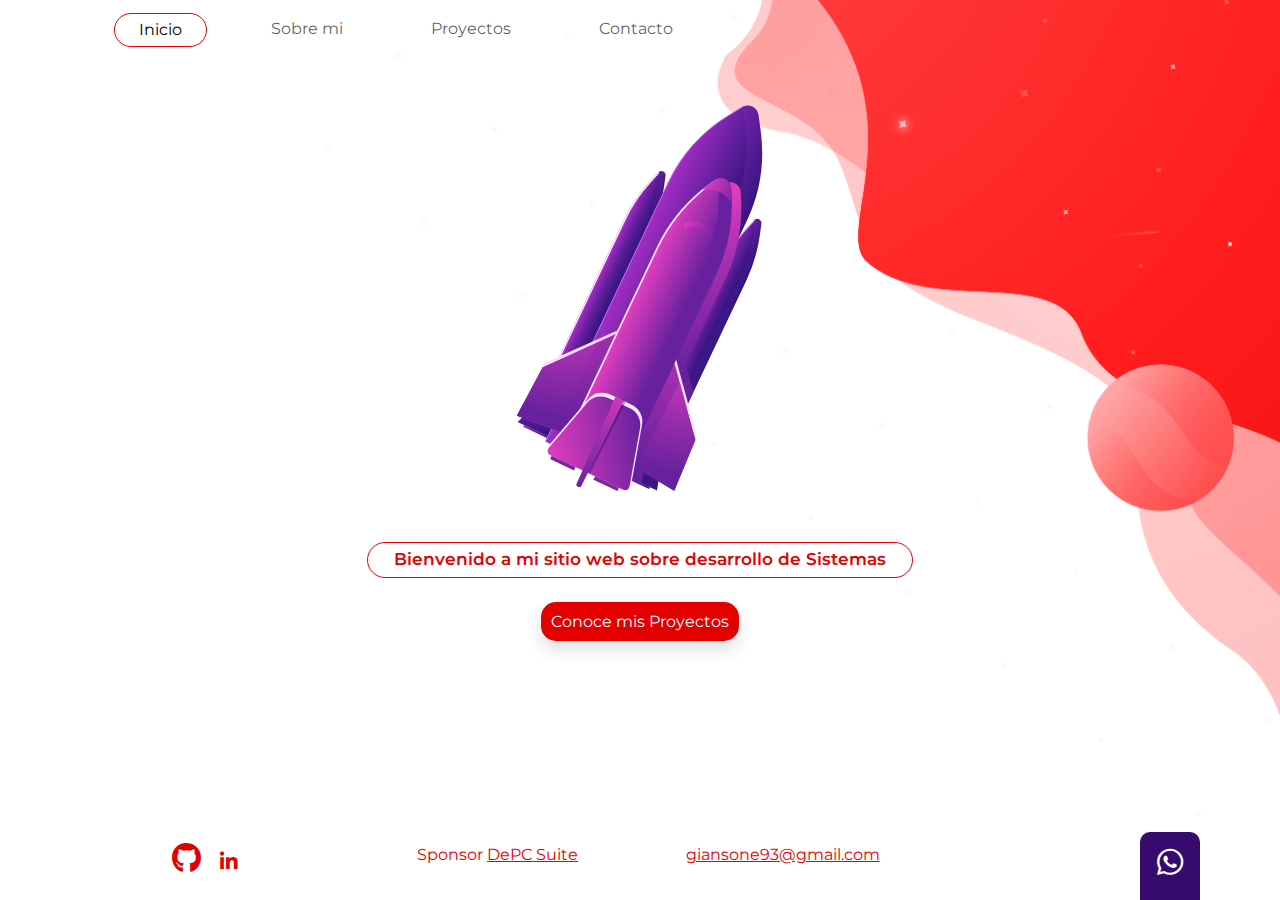
<file: index.html>
<!DOCTYPE html>
<html lang="es" class="h-100">
<head>
    <meta charset="UTF-8">
    <meta http-equiv="X-UA-Compatible" content="IE=edge">
    <meta name="viewport" content="width=device-width, initial-scale=1.0">
    <link rel="stylesheet" href="css/fontawesome/css/all.min.css">
    <link rel="stylesheet" href="css/fontawesome/css/fontawesome.min.css">
    <link rel="stylesheet" href="css/bootstrap/css/bootstrap.min.css">
    <link rel="stylesheet" href="css/estilos.css">
    <link rel="shortcut icon" href="images/SC.png">
    <script src="css/bootstrap/js/bootstrap.bundle.min.js"></script>
    <title>Inicio</title>
</head>

<body id="inicio" class="d-flex flex-column h-100">
    <header class="container">
        <nav class="navbar navbar-expand-md mb-4">
            <div class="container-fluid">
                <button class="navbar-toggler" type="button" data-bs-toggle="collapse" data-bs-target="#navbarCollapse" aria-controls="navbarCollapse" aria-expanded="false" aria-label="Toggle navigation">
                <span class="navbar-toggler-icon"></span>
                </button>
                <div class="collapse navbar-collapse" id="navbarCollapse">
                    <ul class="navbar-nav me-auto mb-2 mb-md-0">
                        <li class="nav-item">
                            <a class="nav-link active px-4 py-1" href="index.html">Inicio</a>
                        </li>
                        <li class="nav-item">
                            <a class="nav-link px-4 py-1" href="sobre-mi.html">Sobre mi</a>
                        </li>
                        <li class="nav-item">
                            <a class="nav-link px-4 py-1" href="proyectos.html">Proyectos</a>
                        </li>
                        <li class="nav-item">
                            <a class="nav-link px-4 py-1" href="contacto.html">Contacto</a>
                        </li>
                    </ul>
                </div>
            </div>
          </nav>
    </header>
    <main class="container">
        <div class="row">
            <div class="col-12 div-cohete text-center my-3 mx-auto">
                <a href="proyectos.html"><img src="images/cohete.svg" class="cohete"></a>
            </div>
            <div class="col-12 col-sm-6 my-3 offset-sm-3 text-center">
                <p class="p-1">Bienvenido a mi sitio web sobre desarrollo de Sistemas</p>
            </div>
            <div class="col-12 text-center pt-3 pb-5">
                <a href="proyectos.html" class="btn-rojo shadow">Conoce mis Proyectos</a>
            </div>
        </div>

    </main>

    <footer class="container mt-auto py-4">
        <div class="row">
            <div class="col-12 text-center col-sm-3" id="logos">
                <a href="https://github.com/Toxy-FG" target="_blank" title="GitHub">
                    <i class="fa-brands fa-github"></i>
                </a>
                <a href="https://linkedin.com" target="_blank" title="Linkedin">
                    <i class="fa-brands fa-linkedin-in"></i>
                </a>
            </div>
            <div class="col-12 text-center col-sm-3">
                Sponsor <a href="https://depcsuite.com">DePC Suite</a>
            </div>
            <div class="col-12 text-center col-sm-3">
                <a href="mailto:giansone93@gmail.com" target="_blank">giansone93@gmail.com</a>
            </div>
        </div>
    </footer>
    <div class="whatsapp">
        <a href="http://api.whatsapp.com/send?phone=5492302557057" target="_blank" title="WhatsApp">
            <i class="fa-brands fa-whatsapp"></i>
        </a>
    </div>
    
</body>
</html>
</file>
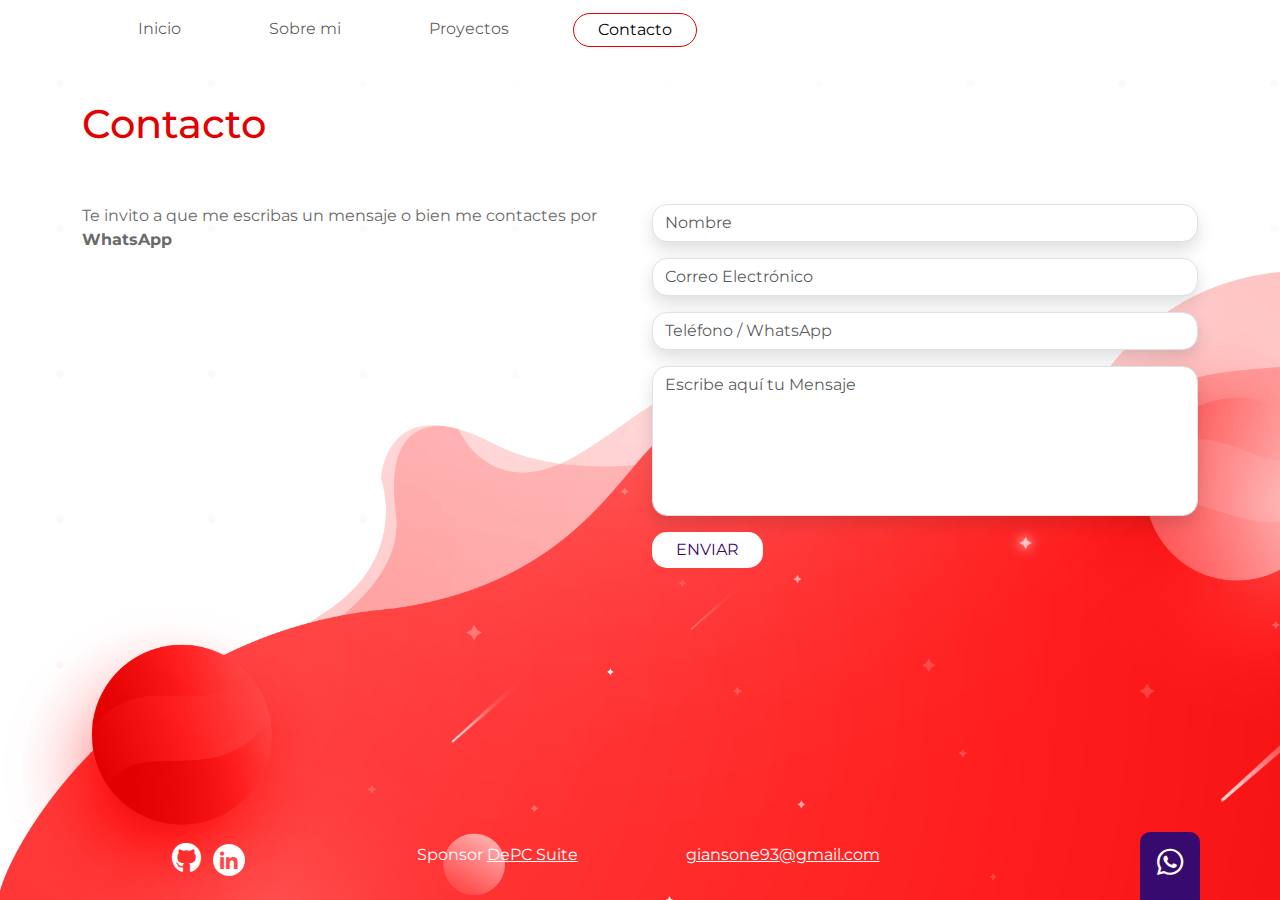
<file: contacto.html>
<!DOCTYPE html>
<html lang="es" class="h-100">
<head>
    <meta charset="UTF-8">
    <meta http-equiv="X-UA-Compatible" content="IE=edge">
    <meta name="viewport" content="width=device-width, initial-scale=1.0">
    <link rel="stylesheet" href="css/fontawesome/css/all.min.css">
    <link rel="stylesheet" href="css/fontawesome/css/fontawesome.min.css">
    <link rel="stylesheet" href="css/bootstrap/css/bootstrap.min.css">
    <link rel="stylesheet" href="css/estilos.css">
    <link rel="shortcut icon" href="images/SC.png">
    <script src="css/bootstrap/js/bootstrap.bundle.min.js"></script>
    <title>Contacto</title>
</head>

<body id="contacto" class="d-flex flex-column h-100">
    <header class="container">
        <nav class="navbar navbar-expand-md mb-4">
            <div class="container-fluid">
                <button class="navbar-toggler" type="button" data-bs-toggle="collapse" data-bs-target="#navbarCollapse" aria-controls="navbarCollapse" aria-expanded="false" aria-label="Toggle navigation">
                <span class="navbar-toggler-icon"></span>
                </button>
                <div class="collapse navbar-collapse" id="navbarCollapse">
                    <ul class="navbar-nav me-auto mb-2 mb-md-0">
                        <li class="nav-item">
                            <a class="nav-link px-4 py-1" href="index.html">Inicio</a>
                        </li>
                        <li class="nav-item">
                            <a class="nav-link px-4 py-1" href="sobre-mi.html">Sobre mi</a>
                        </li>
                        <li class="nav-item">
                            <a class="nav-link px-4 py-1" href="proyectos.html">Proyectos</a>
                        </li>
                        <li class="nav-item">
                            <a class="nav-link active px-4 py-1" href="contacto.html">Contacto</a>
                        </li>
                    </ul>
                </div>
            </div>
          </nav>
    </header>
    <main class="container">
        <div class="row">
            <div class="col-12 pt-3 pb-5"> 
                <h1>Contacto</h1>
            </div>
        </div>
        <div class="row">
            <div class="col-12 col-sm-6">
                <p>Te invito a que me escribas un mensaje o bien me contactes por <strong>WhatsApp</strong></p>
            </div>
            <div class="col-12 col-sm-6">
                <div class="pb-3">
                    <form action="" method="post">
                        <input type="text" name="txtNombre" id="txtNombre" placeholder="Nombre" class="form-control shadow">
                    </form>
                </div>
                <div class="pb-3">
                    <form action="" method="post">
                        <input type="email" name="txtCorreo" id="txtCorreo" placeholder="Correo Electrónico" class="form-control shadow">
                    </form>
                </div>
                <div class="pb-3">
                    <form action="" method="post">
                        <input type="tel" name="txtTelefono" id="txtTelefono" placeholder="Teléfono / WhatsApp" class="form-control shadow">
                    </form>
                </div>
                <div class="pb-3">
                    <form action="" method="post">
                        <textarea name="txtMensaje" id="txtMensaje" placeholder="Escribe aquí tu Mensaje" class="form-control shadow"></textarea>
                    </form>
                </div>
                <div class="pb-3">
                    <button type="submit" class="btn px-4" name="btnEnviar" id="btnEnviar">ENVIAR</button>
                </div>
            </div>
        </div>

    </main>
    <footer class="container mt-auto pb-4">
        <div class="row">
            <div class="col-12 text-center col-sm-3" id="logos">
                <a href="https://github.com/Toxy-FG" target="_blank" title="GitHub">
                    <i class="fa-brands fa-github"></i>
                </a>
                <a href="https://linkedin.com" target="_blank" title="Linkedin">
                    <i class="fa-brands fa-linkedin-in"></i>
                </a>
            </div>
            <div class="col-12 text-center col-sm-3">
                Sponsor <a href="https://depcsuite.com">DePC Suite</a>
            </div>
            <div class="col-12 text-center col-sm-3">
                <a href="mailto:giansone93@gmail.com" target="_blank">giansone93@gmail.com</a>
            </div>
        </div>
    </footer>
    <div class="whatsapp">
        <a href="http://api.whatsapp.com/send?phone=5492302557057" target="_blank" title="WhatsApp">
            <i class="fa-brands fa-whatsapp"></i>
        </a>
    </div>
    
</body>
</html>
</file>
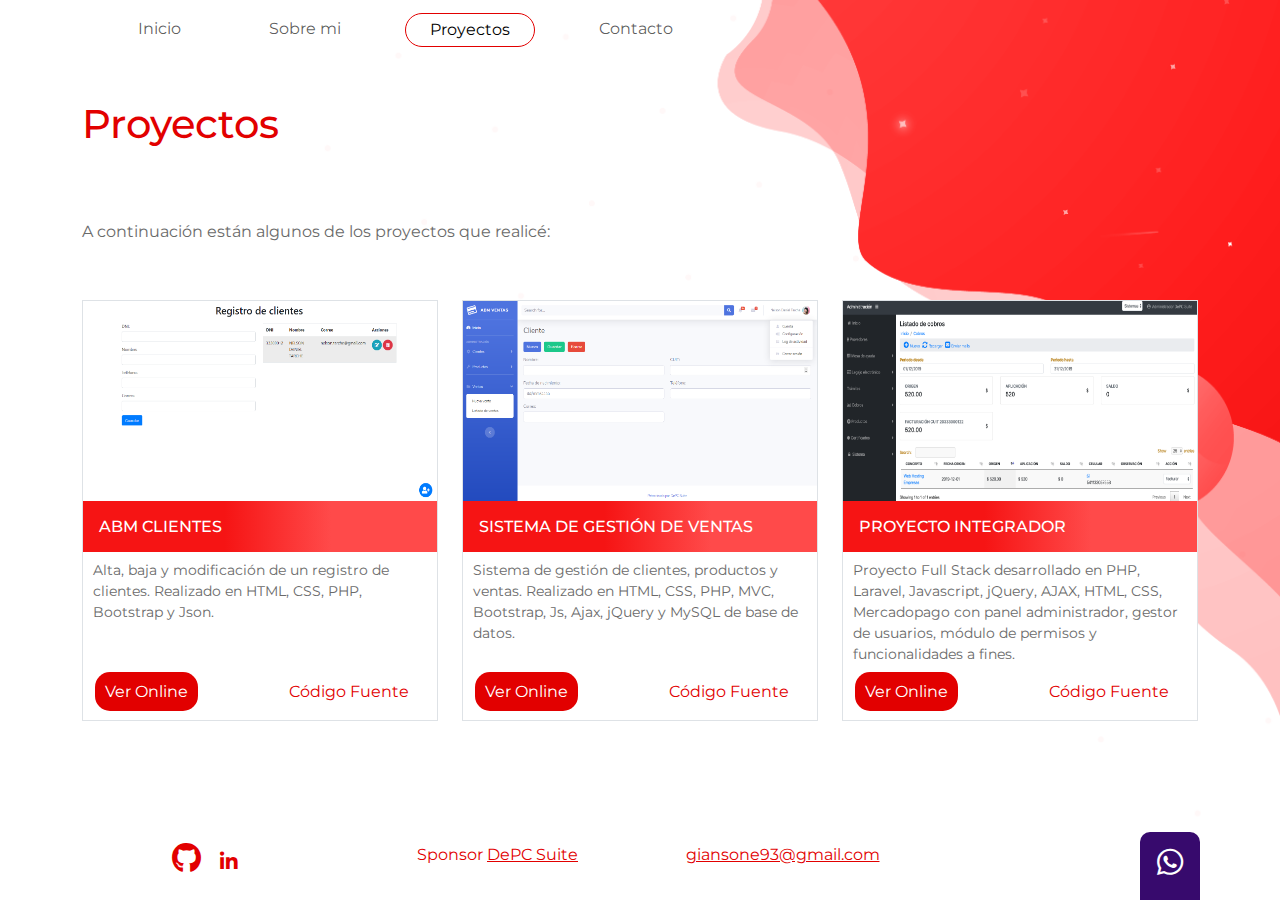
<file: proyectos.html>
<!DOCTYPE html>
<html lang="es" class="h-100">
<head>
    <meta charset="UTF-8">
    <meta http-equiv="X-UA-Compatible" content="IE=edge">
    <meta name="viewport" content="width=device-width, initial-scale=1.0">
    <link rel="stylesheet" href="css/fontawesome/css/all.min.css">
    <link rel="stylesheet" href="css/fontawesome/css/fontawesome.min.css">
    <link rel="stylesheet" href="css/bootstrap/css/bootstrap.min.css">
    <link rel="stylesheet" href="css/estilos.css">
    <link rel="shortcut icon" href="images/SC.png">
    <script src="css/bootstrap/js/bootstrap.bundle.min.js"></script>
    <title>Mis Proyectos</title>
</head>

<body id="proyectos" class="d-flex flex-column h-100">
    <header class="container">
        <nav class="navbar navbar-expand-md mb-4">
            <div class="container-fluid">
                <button class="navbar-toggler" type="button" data-bs-toggle="collapse" data-bs-target="#navbarCollapse" aria-controls="navbarCollapse" aria-expanded="false" aria-label="Toggle navigation">
                <span class="navbar-toggler-icon"></span>
                </button>
                <div class="collapse navbar-collapse" id="navbarCollapse">
                    <ul class="navbar-nav me-auto mb-2 mb-md-0">
                        <li class="nav-item">
                            <a class="nav-link px-4 py-1" href="index.html">Inicio</a>
                        </li>
                        <li class="nav-item">
                            <a class="nav-link px-4 py-1" href="sobre-mi.html">Sobre mi</a>
                        </li>
                        <li class="nav-item">
                            <a class="nav-link active px-4 py-1" href="proyectos.html">Proyectos</a>
                        </li>
                        <li class="nav-item">
                            <a class="nav-link px-4 py-1" href="contacto.html">Contacto</a>
                        </li>
                    </ul>
                </div>
            </div>
        </nav>
    </header>
    <main class="container mb-5">
        <div class="row">
            <div class="col-12 pt-3 pb-5"> 
                <h1>Proyectos</h1>
            </div>
        </div>
        <div class="row">
            <div class="col-12 pt-3 pb-3">
                <p>A continuación están algunos de los proyectos que realicé:</p>
            </div>
        </div>
        <div class="row">
            <div class="col-12 col-sm-4 p-4">
                <div class="row border pycto">
                    <div class="col-12 p-0">
                        <img src="images/abmclientes.png" alt="ABM CLIENTES" class="img-fluid">
                        <h2>ABM CLIENTES</h2>
                        <p>Alta, baja y modificación de un registro de clientes. Realizado en HTML, CSS, PHP, Bootstrap y Json.</p>
                    </div>
                    <div class="col-6 pb-3">
                        <a href="#" class="btn-rojo">Ver Online</a>
                    </div>
                    <div class="col-6 pb-3 text-center">
                        <a href="#" class="hyperv-rojo">Código Fuente</a>
                    </div>
                </div>
            </div>

            <div class="col-12 col-sm-4 p-4">
                <div class="row border pycto">
                    <div class="col-12 p-0">
                        <img src="images/abmventas.png" alt="SISTEMA DE GESTIÓN DE VENTAS" class="img-fluid">
                        <h2>SISTEMA DE GESTIÓN DE VENTAS</h2>
                        <p>Sistema de gestión de clientes, productos y ventas. Realizado en HTML, CSS, PHP, MVC, Bootstrap, Js, Ajax, jQuery y MySQL de base de datos.</p>
                    </div>
                    <div class="col-6 pb-3">
                        <a href="#" class="btn-rojo">Ver Online</a>
                    </div>
                    <div class="col-6 pb-3 text-center">
                        <a href="#" class="hyperv-rojo">Código Fuente</a>
                    </div>
                </div>
            </div>

            <div class="col-12 col-sm-4 p-4">
                <div class="row border pycto">
                    <div class="col-12 p-0">
                        <img src="images/proyecto-integrador.png" alt="PROYECTO INTEGRADOR" class="img-fluid">
                        <h2>PROYECTO INTEGRADOR</h2>
                        <p>Proyecto Full Stack desarrollado en PHP, Laravel, Javascript, jQuery, AJAX, HTML, CSS, Mercadopago con panel administrador, gestor de usuarios, módulo de permisos y funcionalidades a fines.</p>
                    </div>
                    <div class="col-6 pb-3">
                        <a href="#" class="btn-rojo">Ver Online</a>
                    </div>
                    <div class="col-6 pb-3 text-center">
                        <a href="#" class="hyperv-rojo">Código Fuente</a>
                    </div>
                </div>
            </div>
        </div>

    </main>
    <footer class="container mt-auto py-4">
        <div class="row">
            <div class="col-12 text-center col-sm-3" id="logos">
                <a href="https://github.com/Toxy-FG" target="_blank" title="GitHub">
                    <i class="fa-brands fa-github"></i>
                </a>
                <a href="https://linkedin.com" target="_blank" title="Linkedin">
                    <i class="fa-brands fa-linkedin-in"></i>
                </a>
            </div>
            <div class="col-12 text-center col-sm-3">
                Sponsor <a href="https://depcsuite.com">DePC Suite</a>
            </div>
            <div class="col-12 text-center col-sm-3">
                <a href="mailto:giansone93@gmail.com" target="_blank">giansone93@gmail.com</a>
            </div>
        </div>
    </footer>
    <div class="whatsapp">
        <a href="http://api.whatsapp.com/send?phone=5492302557057" target="_blank" title="WhatsApp">
            <i class="fa-brands fa-whatsapp"></i>
        </a>
    </div>
    
</body>
</html>
</file>
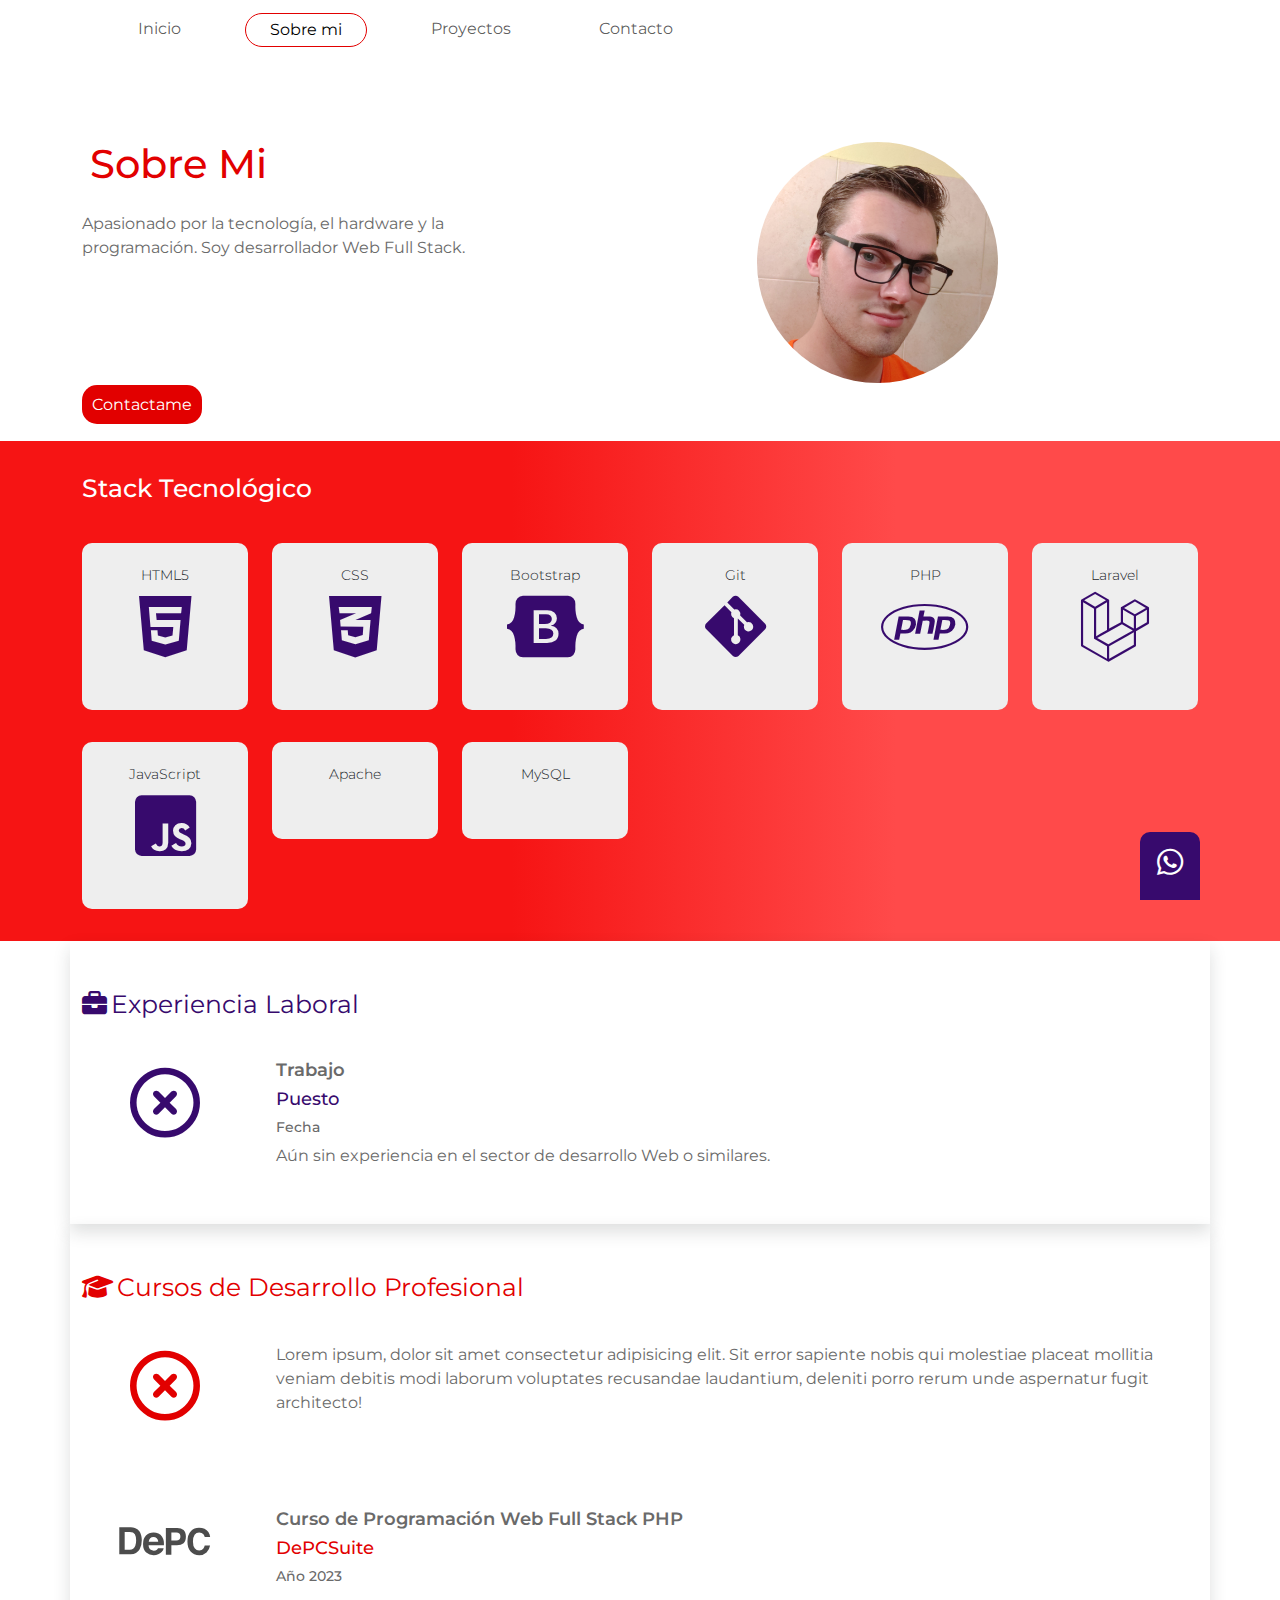
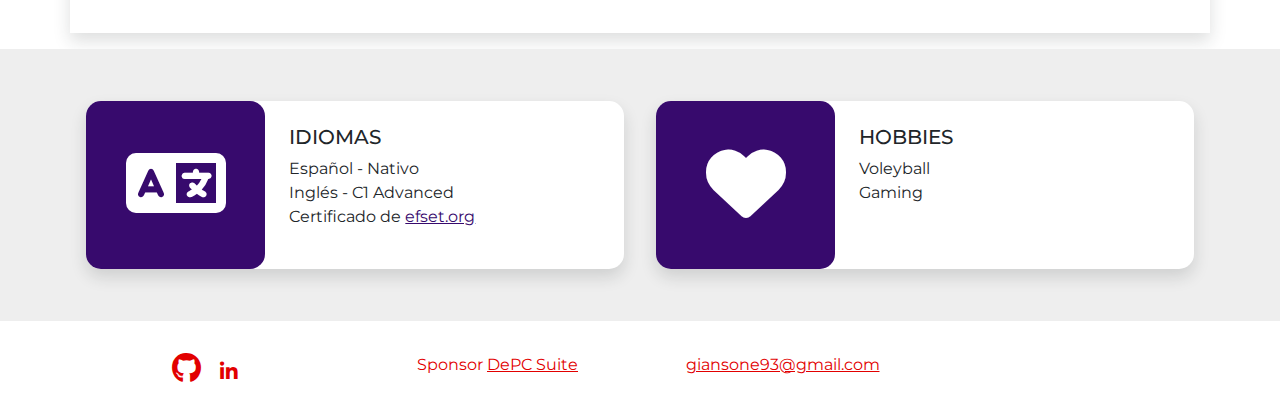
<file: sobre-mi.html>
<!DOCTYPE html>
<html lang="es" class="h-100">
<head>
    <meta charset="UTF-8">
    <meta http-equiv="X-UA-Compatible" content="IE=edge">
    <meta name="viewport" content="width=device-width, initial-scale=1.0">
    <link rel="stylesheet" href="css/fontawesome/css/all.min.css">
    <link rel="stylesheet" href="css/fontawesome/css/fontawesome.min.css">
    <link rel="stylesheet" href="css/bootstrap/css/bootstrap.min.css">
    <link rel="stylesheet" href="css/estilos.css">
    <link rel="shortcut icon" href="images/SC.png">
    <script src="css/bootstrap/js/bootstrap.bundle.min.js"></script>
    <title>Sobre Mi</title>
</head>

<body id="sobre-mi" class="d-flex flex-column h-100">
    <header class="container">
        <nav class="navbar navbar-expand-md mb-4">
            <div class="container-fluid">
                <button class="navbar-toggler" type="button" data-bs-toggle="collapse" data-bs-target="#navbarCollapse" aria-controls="navbarCollapse" aria-expanded="false" aria-label="Toggle navigation">
                <span class="navbar-toggler-icon"></span>
                </button>
                <div class="collapse navbar-collapse" id="navbarCollapse">
                    <ul class="navbar-nav me-auto mb-2 mb-md-0">
                        <li class="nav-item">
                            <a class="nav-link px-4 py-1" href="index.html">Inicio</a>
                        </li>
                        <li class="nav-item">
                            <a class="nav-link active px-4 py-1" href="sobre-mi.html">Sobre mi</a>
                        </li>
                        <li class="nav-item">
                            <a class="nav-link px-4 py-1" href="proyectos.html">Proyectos</a>
                        </li>
                        <li class="nav-item">
                            <a class="nav-link px-4 py-1" href="contacto.html">Contacto</a>
                        </li>
                    </ul>
                </div>
            </div>
        </nav>
        <div class="row pt-5 pb-4">
            <div class="col-12 col-sm-5">
                <h1 class="p-2">Sobre Mi</h1>
                <p class="my-3">Apasionado por la tecnología, el hardware y la programación. Soy desarrollador Web Full Stack.</p>
            </div>
            <div class="col-12 col-sm-3 offset-sm-2">
                <img src="images/FG-yo.jpg" alt="Franco Giansone" class="img-fluid img-circle">
            </div>
            <div>
                <a href="contacto.html" class="btn-rojo">Contactame</a>
            </div>
        </div>
    </header>
    <main>
        <section id="stack-tec">
            <div class="container">
                <div class="row">
                    <div class="col-12 py-3">
                        <h2>Stack Tecnológico</h2>
                    </div>
                </div>
                <div class="row">
                    <div class="col-6 col-sm-2 my-3">
                        <div class="tarj text-center pt-4 pb-5">
                            <h3>HTML5</h3>
                            <i class="fa-brands fa-html5"></i>
                        </div>
                    </div>
                    <div class="col-6 col-sm-2 my-3">
                        <div class="tarj text-center pt-4 pb-5">
                            <h3>CSS</h3>
                            <i class="fa-brands fa-css3-alt"></i>
                        </div>
                    </div>
                    <div class="col-6 col-sm-2 my-3">
                        <div class="tarj text-center pt-4 pb-5">
                            <h3>Bootstrap</h3>
                            <i class="fa-brands fa-bootstrap"></i>
                        </div>
                    </div>
                    <div class="col-6 col-sm-2 my-3">
                        <div class="tarj text-center pt-4 pb-5">
                            <h3>Git</h3>
                            <i class="fa-brands fa-git-alt"></i>
                        </div>
                    </div>
                    <div class="col-6 col-sm-2 my-3">
                        <div class="tarj text-center pt-4 pb-5">
                            <h3>PHP</h3>
                            <i class="fa-brands fa-php"></i>
                        </div>
                    </div>
                    <div class="col-6 col-sm-2 my-3">
                        <div class="tarj text-center pt-4 pb-5">
                            <h3>Laravel</h3>
                            <i class="fa-brands fa-laravel"></i>
                        </div>
                    </div>
                    <div class="col-6 col-sm-2 my-3">
                        <div class="tarj text-center pt-4 pb-5">
                            <h3>JavaScript</h3>
                            <i class="fa-brands fa-square-js"></i>
                        </div>
                    </div>
                    <div class="col-6 col-sm-2 my-3">
                        <div class="tarj text-center pt-4 pb-5">
                            <h3>Apache</h3>
                            <i></i>
                        </div>
                    </div>
                    <div class="col-6 col-sm-2 my-3">
                        <div class="tarj text-center pt-4 pb-5">
                            <h3>MySQL</h3>
                            <i></i>
                        </div>
                    </div>
                    <div class="col-6 col-sm-2 my-3"></div>
                    <div class="col-6 col-sm-2 my-3"></div>
                    <div class="col-6 col-sm-2 my-3"></div>
                </div>
            </div>
        </section>

        <div>
            <section id="exp" class="pt-5 pb-4 container shadow">
                    <div class="row">
                        <div class="col-12">
                            <i class="fa-solid fa-briefcase"></i>
                            <h2>Experiencia Laboral</h2>
                        </div>
                        <div class="col-2 text-center p-5 d-none d-sm-block icos-exp">
                            <i class="fa-regular fa-circle-xmark"></i>
                        </div>
                        <div class="col-10 p-3 mt-4">
                            <h3>Trabajo</h3>
                            <h4>Puesto</h4>
                            <h5>Fecha</h5>
                            <p>Aún sin experiencia en el sector de desarrollo Web o similares.</p>
                        </div>
                    </div>
            </section>
    
            <section id="formacion" class="pt-5 pb-4 container d-none shadow"> <!--No visible de momento-->
                <div class="row">
                    <div class="col-12">
                        <i class="fa-solid fa-graduation-cap"></i>
                        <h2>Formación Académica</h2>
                    </div>
                    <div class="col-2 text-center p-5 d-none d-sm-block icos-exp">
                        <i class="fa-regular fa-circle-xmark"></i>
                    </div>
                    <div class="col-10 p-3 mt-4">
                        <p>Lorem ipsum dolor sit amet consectetur adipisicing elit. Eos minus accusamus laborum ab aspernatur ex distinctio ad officiis voluptatibus atque non exercitationem hic neque, nihil molestiae debitis dicta corporis quae.
                        </p>
                    </div>
                </div>
            </section>
    
            <section id="cursos" class="pt-5 pb-4 container shadow">
                <div class="row">
                    <div class="col-12">
                        <i class="fa-solid fa-graduation-cap"></i>
                        <h2>Cursos de Desarrollo Profesional</h2>
                    </div>
                    <div class="col-2 text-center p-5 d-none d-sm-block icos-exp">
                        <i class="fa-regular fa-circle-xmark"></i>
                    </div>
                    <div class="col-10 p-3 mt-4">
                        <p>Lorem ipsum, dolor sit amet consectetur adipisicing elit. Sit error sapiente nobis qui molestiae placeat mollitia veniam debitis modi laborum voluptates recusandae laudantium, deleniti porro rerum unde aspernatur fugit architecto!</p>
                    </div>
                    <div class="col-2 text-center p-5 my-auto d-none d-sm-block">
                        <img src="images/logo-depcsuite.svg" alt="DePCSuite" class="img-fluid baw" title="DePCSuite">
                    </div>
                    <div class="col-10 p-3 mt-4">
                        <h3>Curso de Programación Web Full Stack PHP</h3>
                        <h4>DePCSuite</h4>
                        <h5>Año 2023</h5>
                    </div>
                </div>
            </section>
        </div>

        <section id="otros">
            <div class="container py-5 my-3">
                <div class="row">
                    <div class="col-12 col-sm-6">
                        <div class="row tarj-otros shadow m-1">
                            <div class="col-4 tarj-ico text-center py-4">
                                <i class="fa-solid fa-language"></i>
                            </div>
                            <div class="col-8 p-4">
                                <h3>Idiomas</h3>
                                <ul>
                                    <li>Español - Nativo</li>
                                    <li>Inglés - C1 Advanced</li>
                                    <li class="certf">Certificado de <a href="https://www.efset.org/cert/Nj4FpJ" target="_blank">efset.org</a></li>
                                </ul>
                            </div>
                        </div>
                    </div>
                    <div class="col-12 col-sm-6">
                        <div class="row tarj-otros shadow m-1">
                            <div class="col-4 tarj-ico text-center py-4">
                                <i class="fa-solid fa-heart"></i>
                            </div>
                            <div class="col-8 p-4">
                                <h3>Hobbies</h3>
                                <ul>
                                    <li>Voleyball</li>
                                    <li>Gaming</li>
                                </ul>
                            </div>
                        </div>
                    </div>
                </div>
            </div>
        </section>
    </main>
    
    <footer class="container mt-auto pb-4 pt-3">
        <div class="row">
            <div class="col-12 text-center col-sm-3" id="logos">
                <a href="https://github.com/Toxy-FG" target="_blank" title="GitHub">
                    <i class="fa-brands fa-github"></i>
                </a>
                <a href="https://linkedin.com" target="_blank" title="Linkedin">
                    <i class="fa-brands fa-linkedin-in"></i>
                </a>
            </div>
            <div class="col-12 text-center col-sm-3">
                Sponsor <a href="https://depcsuite.com">DePC Suite</a>
            </div>
            <div class="col-12 text-center col-sm-3">
                <a href="mailto:giansone93@gmail.com" target="_blank">giansone93@gmail.com</a>
            </div>
        </div>
    </footer>
    <div class="whatsapp">
        <a href="http://api.whatsapp.com/send?phone=5492302557057" target="_blank" title="WhatsApp">
            <i class="fa-brands fa-whatsapp"></i>
        </a>
    </div>
    
</body>
</html>
</file>
<file: css/estilos.css>
@import url('https://fonts.googleapis.com/css2?family=Montserrat:ital,wght@0,100;0,200;0,300;0,400;0,500;0,600;0,700;0,800;0,900;1,100;1,200;1,300;1,400;1,500;1,600;1,700;1,800;1,900&display=swap');
body{
    font-family: 'montserrat', sans-serif;
}
#contacto{
    background-image: url(../images/fondo-contacto.png);
    background-size: cover;
    background-repeat: no-repeat;
}
nav li{
    padding: 5px 20px;

}
nav .active{
    border: solid #E20000 1px;
    border-radius: 20px;
}
h1{
    color: #E20000;
}
p{
    color: #6a6a6a;
}
.btn{
    background-color: white;
    color: #370a6d;
    border: none;
    border-radius: 15px;
}
.btn:hover{
    background-color: #370a6d;
    color: white;
}
.btn-rojo{
    background-color: #E20000;
    color: white;
    border: none;
    border-radius: 15px;
    text-decoration: none;
    padding: 10px;
}
.btn-rojo:hover{
    background-color: #370a6d;
    color: white;
}
.hyperv-rojo{
    color: #E20000;
    text-decoration: none;
}
.hyperv-rojo:hover{
    color: #370a6d;
}
footer .fa-linkedin-in{
    font-size: 20px;
    border: 0px;
    height: 32px;
    width: 32px;
    text-align: center;
    padding: 8px 0 0 0;
    border-radius: 80px;
    margin: 0 8px;
}
#contacto footer, #contacto footer a, #inicio footer, #inicio footer a{
    color: white;
}
#contacto footer .fa-github, #inicio footer .fa-github{
    font-size: 30px;
    color: white;
}
#contacto footer .fa-linkedin-in{
    color: #ff4a49;
    background-color: white;
}
footer a:hover{
    color: #370a6d !important;
}
footer .fa-linkedin-in:hover{
    background-color: #370a6d !important;
    color: white !important;
}
footer .fa-github:hover{
    color: #370a6d !important;
}
div #logos a{
    text-decoration: none;
}
.whatsapp{
    background-color:#370a6d;
    color: white;
    width: 60px;
    border-top-left-radius: 10px ;
    border-top-right-radius: 10px ;
    font-size: 30px;
    text-align: center;
    padding: 8px 0 15px 0;
    right:80px;
    position: fixed;
    bottom: 0px;
}
.whatsapp a{
    color: white;
}
form textarea{
    resize: none;
    height: 150px;
}
form input[type=text], form input[type=email], form input[type=tel], textarea{
    border-radius: 15px !important;
}

#proyectos, #inicio{
    background-image: url(../images/fondo-proyectos.png);
    background-size: cover;
    background-repeat: no-repeat;
}
#proyectos footer, #proyectos footer a, #sobre-mi footer, #sobre-mi footer a, #inicio footer, #inicio footer a{
    color: #E20000;
}
#proyectos footer .fa-github, #sobre-mi footer .fa-github, #inicio footer .fa-github{
    font-size: 30px;
    color: #E20000;
}
.pycto{
    background-color: white;
}
.pycto h2{
    font-size: 16px;
    /*text-transform: uppercase; para ponerlo en mayúsculas*/
    color: white;
    background: rgb(246,20,20);
    background: linear-gradient(90deg, rgba(246,20,20,1) 40%, rgba(255,74,74,1) 70%);
    padding: 16px;
}
.pycto img{
    height: 200px;
}
.pycto p{
    font-size: 14px;
    height: 120px;
    margin: 0px 10px;
}
#inicio .div-cohete{
    height: 410px;
}
#inicio .cohete{
    height: 400px;
}
#inicio .cohete:hover{
    height: 410px;
}
#inicio p{
    font-size: 17px;
    border: solid 1px #E20000;
    color: #E20000;
    border-radius: 50px;
    font-weight: 600;
    margin: auto;
}
#stack-tec{
    background: rgb(246,20,20);
    background: linear-gradient(90deg, rgba(246,20,20,1) 40%, rgba(255,74,74,1) 70%);
    padding: 16px;
}
#stack-tec h2{
    color: #fff;
    font-size: 25px;
}
.tarj i{
    font-size: 70px;
    color: #370a6d;
}
.tarj{
    background-color: #eee;
    border-radius: 10px;
    display: block;
    
}
.tarj h3{
    font-size: 14px;
    font-weight: 300;
}
.tarj-otros{
    background-color: #fff;
    border-radius: 15px;
    padding: 0px;
}
.tarj-otros h3{
    font-size: 20px;
    font-weight: 400px;
    text-transform: uppercase;
}
.tarj-otros ul{
    list-style-type: none;
    padding: 0px;
}
.tarj-otros a{
    color: #370a6d;
}
.tarj-otros a:hover{
    color: #E20000;
}
.tarj-ico{
    font-size: 80px;
    color: #fff;
    background-color: #370a6d;
    border-radius: 15px;
}
.img-circle{
    display: block;
    border-radius: 50%;
    padding: 10px;
    
}
#exp i, #exp h2{
    display: inline;
    font-size: 25px;
    color: #370a6d;
}
#exp h2, #formacion h2, #cursos h2{
    font-weight: 400;
}
#formacion i, #formacion h2, #cursos i, #cursos h2{
    display: inline;
    font-size: 25px;
    color: #E20000;
}
#exp h3, #formacion h3, #cursos h3{
    color: #6a6a6a;
    font-size: 18px;
    font-weight: 600;
}
#exp h4{
    font-size: 18px;
    color: #370a6d;
}
#formacion h4, #cursos h4{
    font-size: 18px;
    color: #E20000;
}
#exp h5, #formacion h5, #cursos h5{
    color: #6a6a6a;
    font-size: 14px;
}
#exp p, #formacion p, #cursos p{
    font-size: 16px;
    color: #6a6a6a;
    margin-top: 0;
}
.icos-exp i{
    font-size: 70px !important;
}
#otros{
    background-color: #eee;
}
.baw {
    -webkit-filter: grayscale(100%); /* Safari 6.0 - 9.0 */
      filter: grayscale(100%);
}
.baw:hover {
    -webkit-filter: grayscale(100%); /* Safari 6.0 - 9.0 */
    filter:grayscale(0%);
}




@media (max-width: 480px){
    .whatsapp{
        right: 20px;
    }
    #proyectos, #inicio{
        background-size: contain;
        background-repeat: no-repeat;
    }
    #contacto{
        background-attachment: fixed;
        background-position: bottom;
    }
}
</file>
